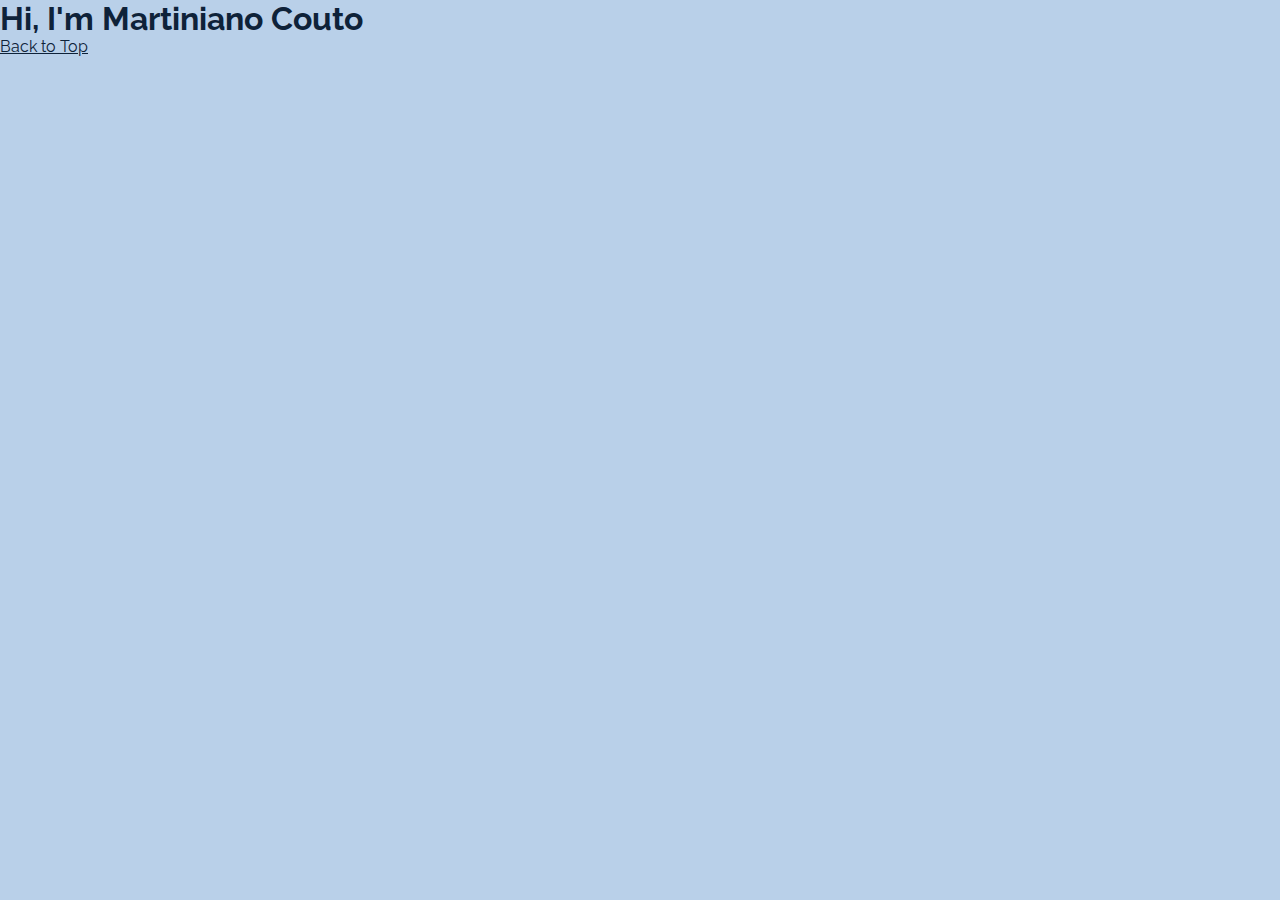
<file: about.html>
<!DOCTYPE html>
<html lang="en">
	<head>
		<meta charset="UTF-8" />
		<meta
			name="author"
			content="Martiniano Couto" />
		<meta
			http-equiv="X-UA-Compatible"
			content="IE=edge" />
		<meta
			name="viewport"
			content="width=device-width, initial-scale=1.0" />
		<title>About</title>
		<link rel="icon" href="title-icon.png" />
		<link
			rel="stylesheet"
			href="main.css"
			type="text/css" />
		<meta
			name="description"
			content="Hi, I'm Martiniano Couto and this page is about me." />
	</head>
</html>
<body>
	<h1>Hi, I'm Martiniano Couto</h1>
	<p></p>
	<a href="#">Back to Top</a>
</body>
</file>
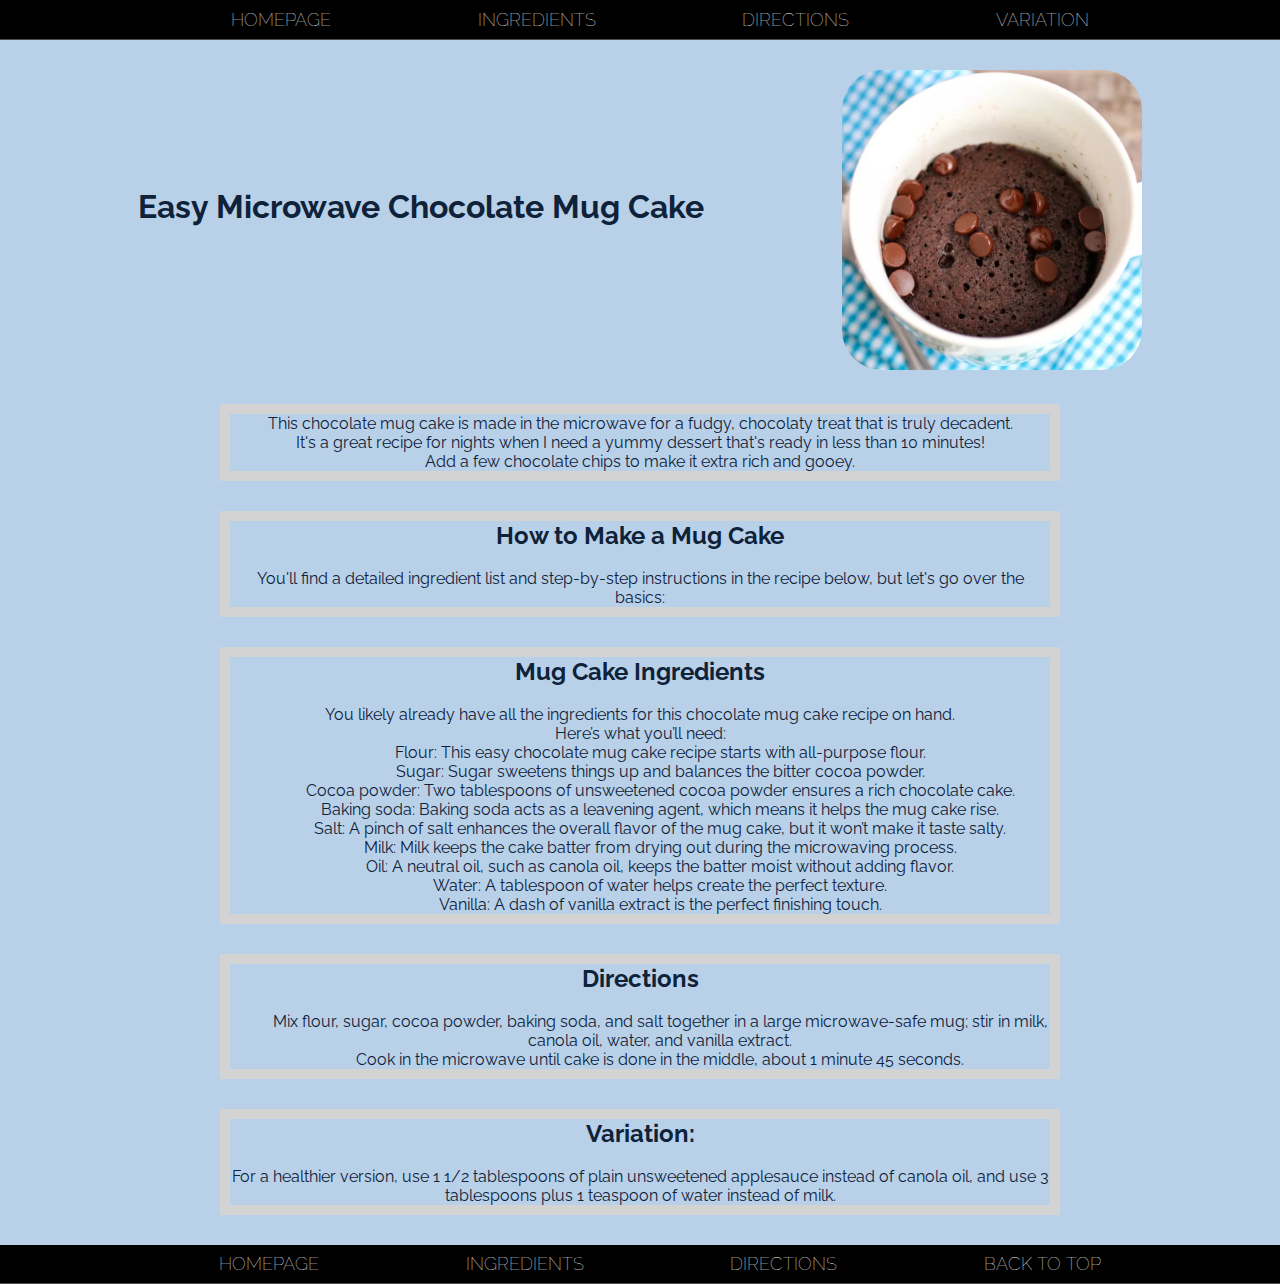
<file: recipes/mug-cake.html>
<!DOCTYPE html>
<html lang="en">
	<head>
		<meta charset="UTF-8" />
		<meta
			http-equiv="X-UA-Compatible"
			content="IE=edge" />
		<meta
			name="viewport"
			content="width=device-width, initial-scale=1.0" />
		<meta
			name="author"
			content="Martiniano Couto" />
		<meta
			name="description"
			content="This page contains food recipes and the main goal is to test my knowledge at creating websites." />
		<link rel="icon" href="../title-icon.png" />
        <link rel="stylesheet" href="../microwavecake.css" type="text/css">
		<title>Chocolate Mug Cake</title>
	</head>
	<body>
		<header class="main-header">
			<nav class="nav main-nav">
				<ul class="navbar">
					<li class="nav-item">
						<a class="nav-link" href="../index.html">HOMEPAGE</a>
					</li>
					<li class="nav-item">
						<a class="nav-link" href="#Ingredients">INGREDIENTS</a>
					</li>
					<li class="nav-item">
						<a class="nav-link" href="#Directions">DIRECTIONS</a>
					</li>
					<li class="nav-item">
						<a class="nav-link" href="#Variation">VARIATION</a>
					</li>
				</ul>
			</nav>
			<div class="head">
		<div class="head-title"><h1>Easy Microwave Chocolate Mug Cake</h1></div>
		<div class="title-img">
		<img
			src="../images/mug-cake.jpg"
			alt="choc mug cake" /></div>
		</div>
		<div class="container">
		<div class="intro">
		<p>
			This chocolate mug cake is made in the
			microwave for a fudgy, chocolaty treat that
			is truly decadent.
			<br />It's a great recipe for nights when I
			need a yummy dessert that's ready in less
			than 10 minutes! <br />Add a few chocolate
			chips to make it extra rich and gooey.
		</p>
	</div>
	<div class="howto">

		<h2>How to Make a Mug Cake</h2>
		<br>
		<p>
			You'll find a detailed ingredient list and
			step-by-step instructions in the recipe
			below, but let's go over the basics:
            
		</p>
	</div>
	<div class="ingredients">
		<section id="Ingredients">
			<h2>Mug Cake Ingredients</h2>
			<br>
			<p>
				You likely already have all the
				ingredients for this chocolate mug cake
				recipe on hand.
				<br />Here’s what you’ll need:
			</p>
			<ul>
				<li>
					Flour: This easy chocolate mug cake
					recipe starts with all-purpose flour.
				</li>
				<li>
					Sugar: Sugar sweetens things up and
					balances the bitter cocoa powder.
				</li>
				<li>
					Cocoa powder: Two tablespoons of
					unsweetened cocoa powder ensures a rich
					chocolate cake.
				</li>
				<li>
					Baking soda: Baking soda acts as a
					leavening agent, which means it helps
					the mug cake rise.
				</li>
				<li>
					Salt: A pinch of salt enhances the
					overall flavor of the mug cake, but it
					won’t make it taste salty.
				</li>
				<li>
					Milk: Milk keeps the cake batter from
					drying out during the microwaving
					process.
				</li>
				<li>
					Oil: A neutral oil, such as canola oil,
					keeps the batter moist without adding
					flavor.
				</li>
				<li>
					Water: A tablespoon of water helps
					create the perfect texture.
				</li>
				<li>
					Vanilla: A dash of vanilla extract is
					the perfect finishing touch.
				</li>
			</ul>
		</div>
		</section>
		<div class="Directions">
		<section id="Directions">
			<h2>Directions</h2>
			<br>
			<ol>
				<li>
					Mix flour, sugar, cocoa powder, baking
					soda, and salt together in a large
					microwave-safe mug; stir in milk, canola
					oil, water, and vanilla extract.
				</li>
				<li>
					Cook in the microwave until cake is done
					in the middle, about 1 minute 45
					seconds.
				</li>
			</ol>
		</div>
    
		</section>
		<div class="variations">
		<section id="Variation">
			<h2>Variation:</h2>
			<br>
			<p>
				For a healthier version, use 1 1/2
				tablespoons of plain unsweetened
				applesauce instead of canola oil, and use
				3 tablespoons plus 1 teaspoon of water
				instead of milk.
			</p>
		</section>
	</div>
</div>

		<nav class="nav main-nav nav-2">
			<ul class="navbar bar-2">
				<li class="nav-item item-2">
					<a class="nav-link link-2" href="../index.html">HOMEPAGE</a>
				</li>
				<li class="nav-item item-2">
					<a class="nav-link link-2" href="#Ingredients">INGREDIENTS</a>
				</li>
				<li class="nav-item item-2">
					<a class="nav-link link-2" href="#Directions">DIRECTIONS</a>
				</li>
				<li class="nav-item item-2">
					<a class="nav-link link-2" href="#">BACK TO TOP</a>
				</li>
			</ul>
		</nav>
	</body>
</html>
</file>
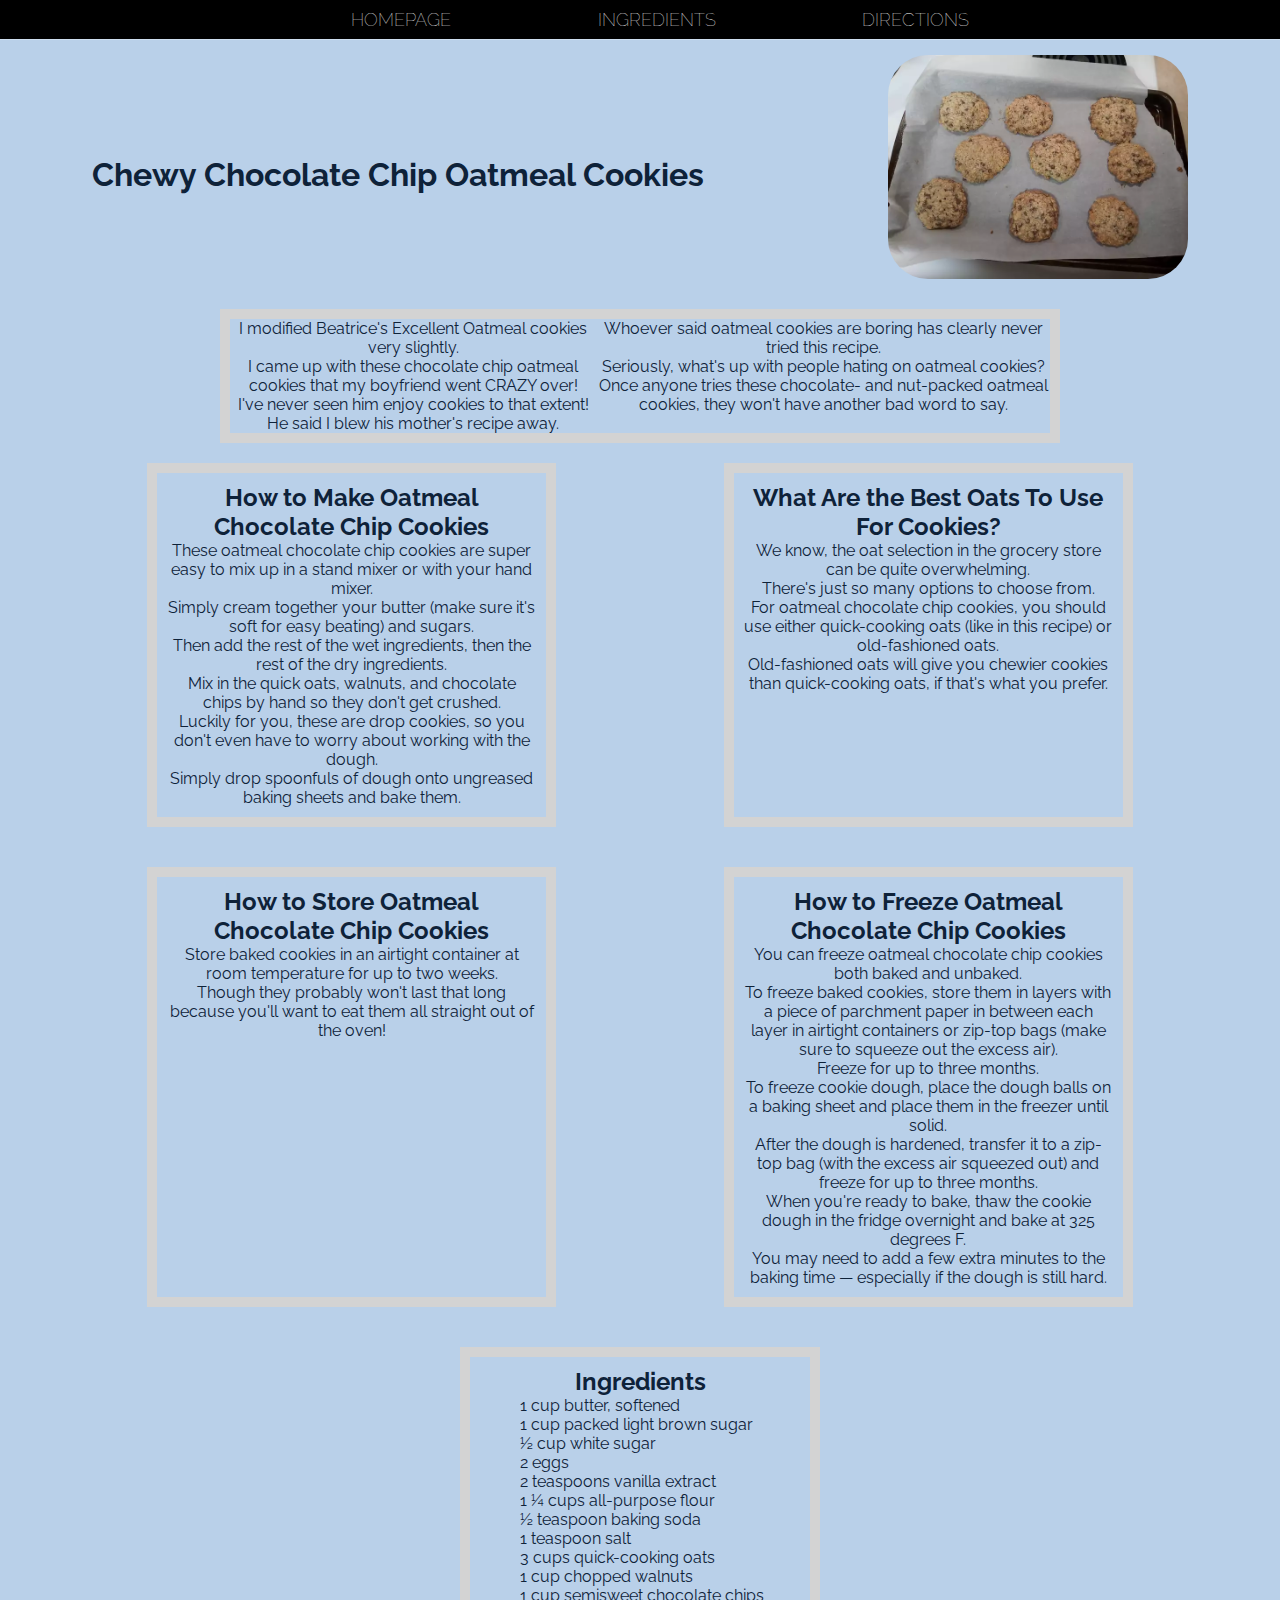
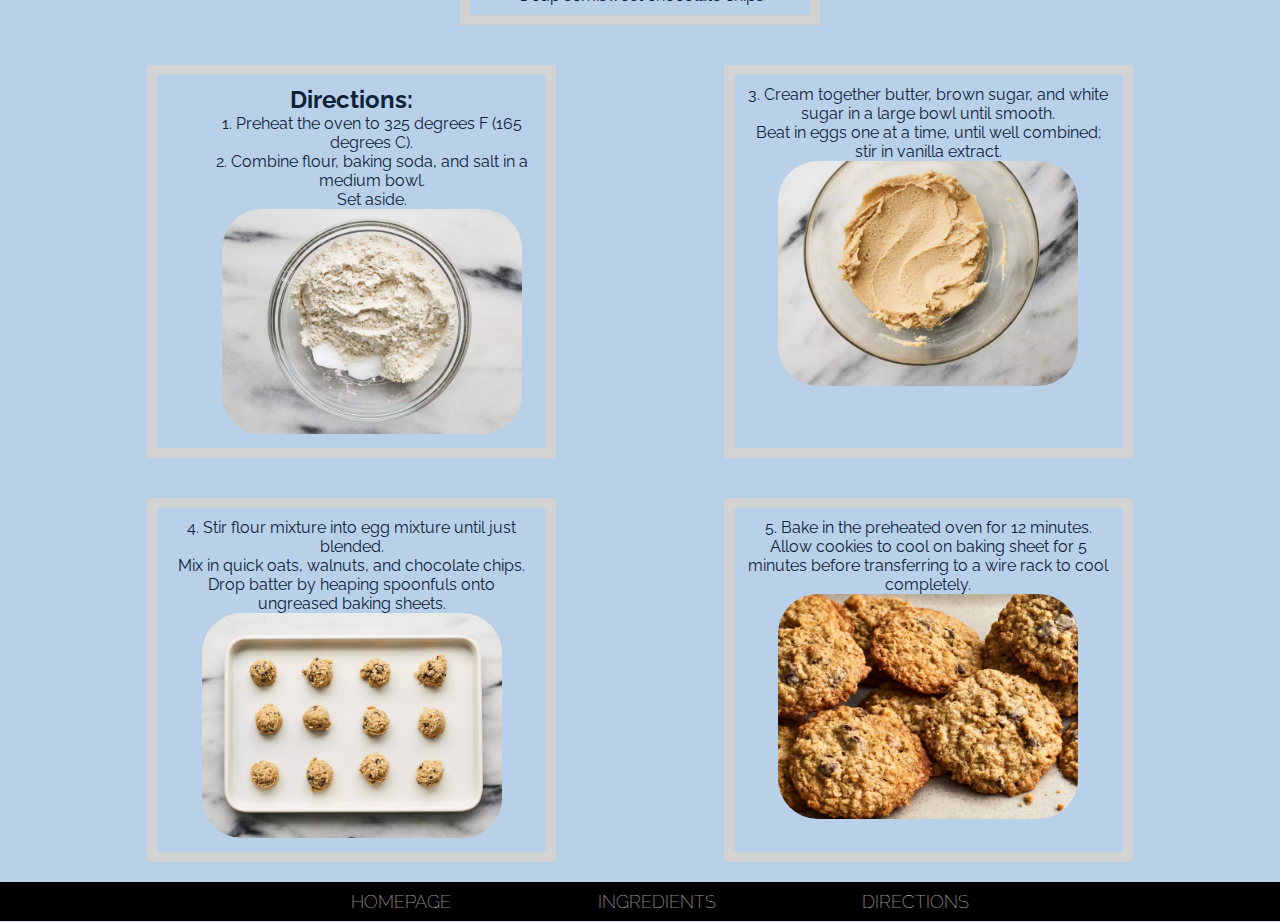
<file: recipes/oat-cookies.html>
<!DOCTYPE html>
<html lang="en">
	<head>
		<meta charset="UTF-8" />
		<meta
			http-equiv="X-UA-Compatible"
			content="IE=edge" />
		<meta
			name="viewport"
			content="width=device-width, initial-scale=1.0" />
		<link rel="icon" href="../title-icon.png" />
		<meta
			name="author"
			content="Martiniano Couto" />
		<meta
			name="description"
			content="This page contains food recipes and the main goal is to test my knowledge at creating websites." />
		<link
			rel="stylesheet"
			href="../oatcookies.css"
			type="text/css" />
		<title>Chocolate Oat Cookies</title>
	</head>
	<body>
		<header class="main-header">
			<nav class="nav main-nav">
				<ul class="navbar">
					<li class="nav-item">
						<a class="nav-link" href="../index.html">HOMEPAGE</a>
					</li>
					<li class="nav-item">
						<a class="nav-link" href="#Ingredients">INGREDIENTS</a>
					</li>
					<li class="nav-item">
						<a class="nav-link" href="#Directions">DIRECTIONS</a>
					</li>
				</ul>
			</nav>
		<div class="header">
		<div class="title">
		<h1>Chewy Chocolate Chip Oatmeal Cookies</h1>
	</div>
	<div class="title-img">
		<img
			src="../images/oat-cookies.jpg"
			alt="cookies on a plate" />
		</div>
	</div>
	   <div class="intro">
		<p>
			I modified Beatrice's Excellent Oatmeal
			cookies very slightly.
			<br />I came up with these chocolate chip
			oatmeal cookies that my boyfriend went CRAZY
			over! <br />I've never seen him enjoy
			cookies to that extent! <br />He said I blew
			his mother's recipe away.
		</p>
	
		<p>
			Whoever said oatmeal cookies are boring has
			clearly never tried this recipe.
			<br />Seriously, what's up with people
			hating on oatmeal cookies? <br />Once anyone
			tries these chocolate- and nut-packed
			oatmeal cookies, they won't have another bad
			word to say.
		</p>
	</div>
	<div class="container">
	<div class="howto">
		<h2>
			How to Make Oatmeal Chocolate Chip Cookies
		</h2>
		<p>
			These oatmeal chocolate chip cookies are
			super easy to mix up in a stand mixer or
			with your hand mixer.
			<br />Simply cream together your butter
			(make sure it's soft for easy beating) and
			sugars. <br />Then add the rest of the wet
			ingredients, then the rest of the dry
			ingredients. <br />Mix in the quick oats,
			walnuts, and chocolate chips by hand so they
			don't get crushed. <br />Luckily for you,
			these are drop cookies, so you don't even
			have to worry about working with the dough.
			<br />Simply drop spoonfuls of dough onto
			ungreased baking sheets and bake them.
		</p>
	</div>
		<div class="whatare">
		<h2>
			What Are the Best Oats To Use For Cookies?
		</h2>
		<p>
			We know, the oat selection in the grocery
			store can be quite overwhelming.
			<br />There's just so many options to choose
			from. <br />For oatmeal chocolate chip
			cookies, you should use either quick-cooking
			oats (like in this recipe) or old-fashioned
			oats. <br />Old-fashioned oats will give you
			chewier cookies than quick-cooking oats, if
			that's what you prefer.
		</p>
	</div>
		<div class="store">
		<h2>
			How to Store Oatmeal Chocolate Chip Cookies
		</h2>
		<p>
			Store baked cookies in an airtight container
			at room temperature for up to two weeks.
			<br />Though they probably won't last that
			long because you'll want to eat them all
			straight out of the oven!
		</p>
	</div>
		<div class="freeze">
		<h2>
			How to Freeze Oatmeal Chocolate Chip Cookies
		</h2>
		<p>
			You can freeze oatmeal chocolate chip
			cookies both baked and unbaked.
			<br />To freeze baked cookies, store them in
			layers with a piece of parchment paper in
			between each layer in airtight containers or
			zip-top bags (make sure to squeeze out the
			excess air). <br />Freeze for up to three
			months. <br />To freeze cookie dough, place
			the dough balls on a baking sheet and place
			them in the freezer until solid. <br />After
			the dough is hardened, transfer it to a
			zip-top bag (with the excess air squeezed
			out) and freeze for up to three months.
			<br />When you're ready to bake, thaw the
			cookie dough in the fridge overnight and
			bake at 325 degrees F. <br />You may need to
			add a few extra minutes to the baking time —
			especially if the dough is still hard.
		</p>
	</div>
</div>
<div class="ingredients">
		<section id="Ingredients">
			
			<h2>Ingredients</h2>
			<ul>
				<li>1 cup butter, softened</li>
				<li>1 cup packed light brown sugar</li>
				<li>½ cup white sugar</li>
				<li>2 eggs</li>
				<li>2 teaspoons vanilla extract</li>
				<li>1 ¼ cups all-purpose flour</li>
				<li>½ teaspoon baking soda</li>
				<li>1 teaspoon salt</li>
				<li>3 cups quick-cooking oats</li>
				<li>1 cup chopped walnuts</li>
				<li>1 cup semisweet chocolate chips</li>
			</ul>
		
		</section>
	</div>
	<section id="Directions">
	<div class="directions">
			
			<div class="box1">
				<h2>Directions:</h2>
			<ol>
				<li>
					1. Preheat the oven to 325 degrees F (165
					degrees C).
				</li>
				<p></p>
				<li>
					2. Combine flour, baking soda, and salt in
					a medium bowl.
					<br />Set aside.
					<p></p>
					<img
						src="../images/steps-oatcookies/step-two.jpg"
						alt="bowl with flour" />
				</li>
			</div>
				<div class="box2">
				<li>
					3. Cream together butter, brown sugar, and
					white sugar in a large bowl until
					smooth.
					<br />Beat in eggs one at a time, until
					well combined; stir in vanilla extract.
					<p></p>
					<img
						src="../images/steps-oatcookies/step-three.jpg"
						alt="bowl with sugar and flour mixed" />
				</li>
			</div>
				<div class="box3">
				<li>
					4. Stir flour mixture into egg mixture
					until just blended.
					<br />Mix in quick oats, walnuts, and
					chocolate chips. <br />Drop batter by
					heaping spoonfuls onto ungreased baking
					sheets.
					<p></p>
					<img
						src="../images/steps-oatcookies/step-four.jpg"
						alt="small cookies ready to oven on a plate" />
				</li>
			</div>
				<div class="box4">
				<li>
					5. Bake in the preheated oven for 12
					minutes.
					<br />Allow cookies to cool on baking
					sheet for 5 minutes before transferring
					to a wire rack to cool completely.
					<p></p>
					<img
						src="../images/steps-oatcookies/step-five.jpg"
						alt="cooked cookies" />
				</li>
			</ol>
		</div>
		</section>
	</div>
	<header class="main-header">
		<nav class="nav main-nav">
			<ul class="navbar">
				<li class="nav-item">
					<a class="nav-link" href="../index.html">HOMEPAGE</a>
				</li>
				<li class="nav-item">
					<a class="nav-link" href="#Ingredients">INGREDIENTS</a>
				</li>
				<li class="nav-item">
					<a class="nav-link" href="#Directions">DIRECTIONS</a>
				</li>
			</ul>
		</nav>
	</body>
</html>
</file>
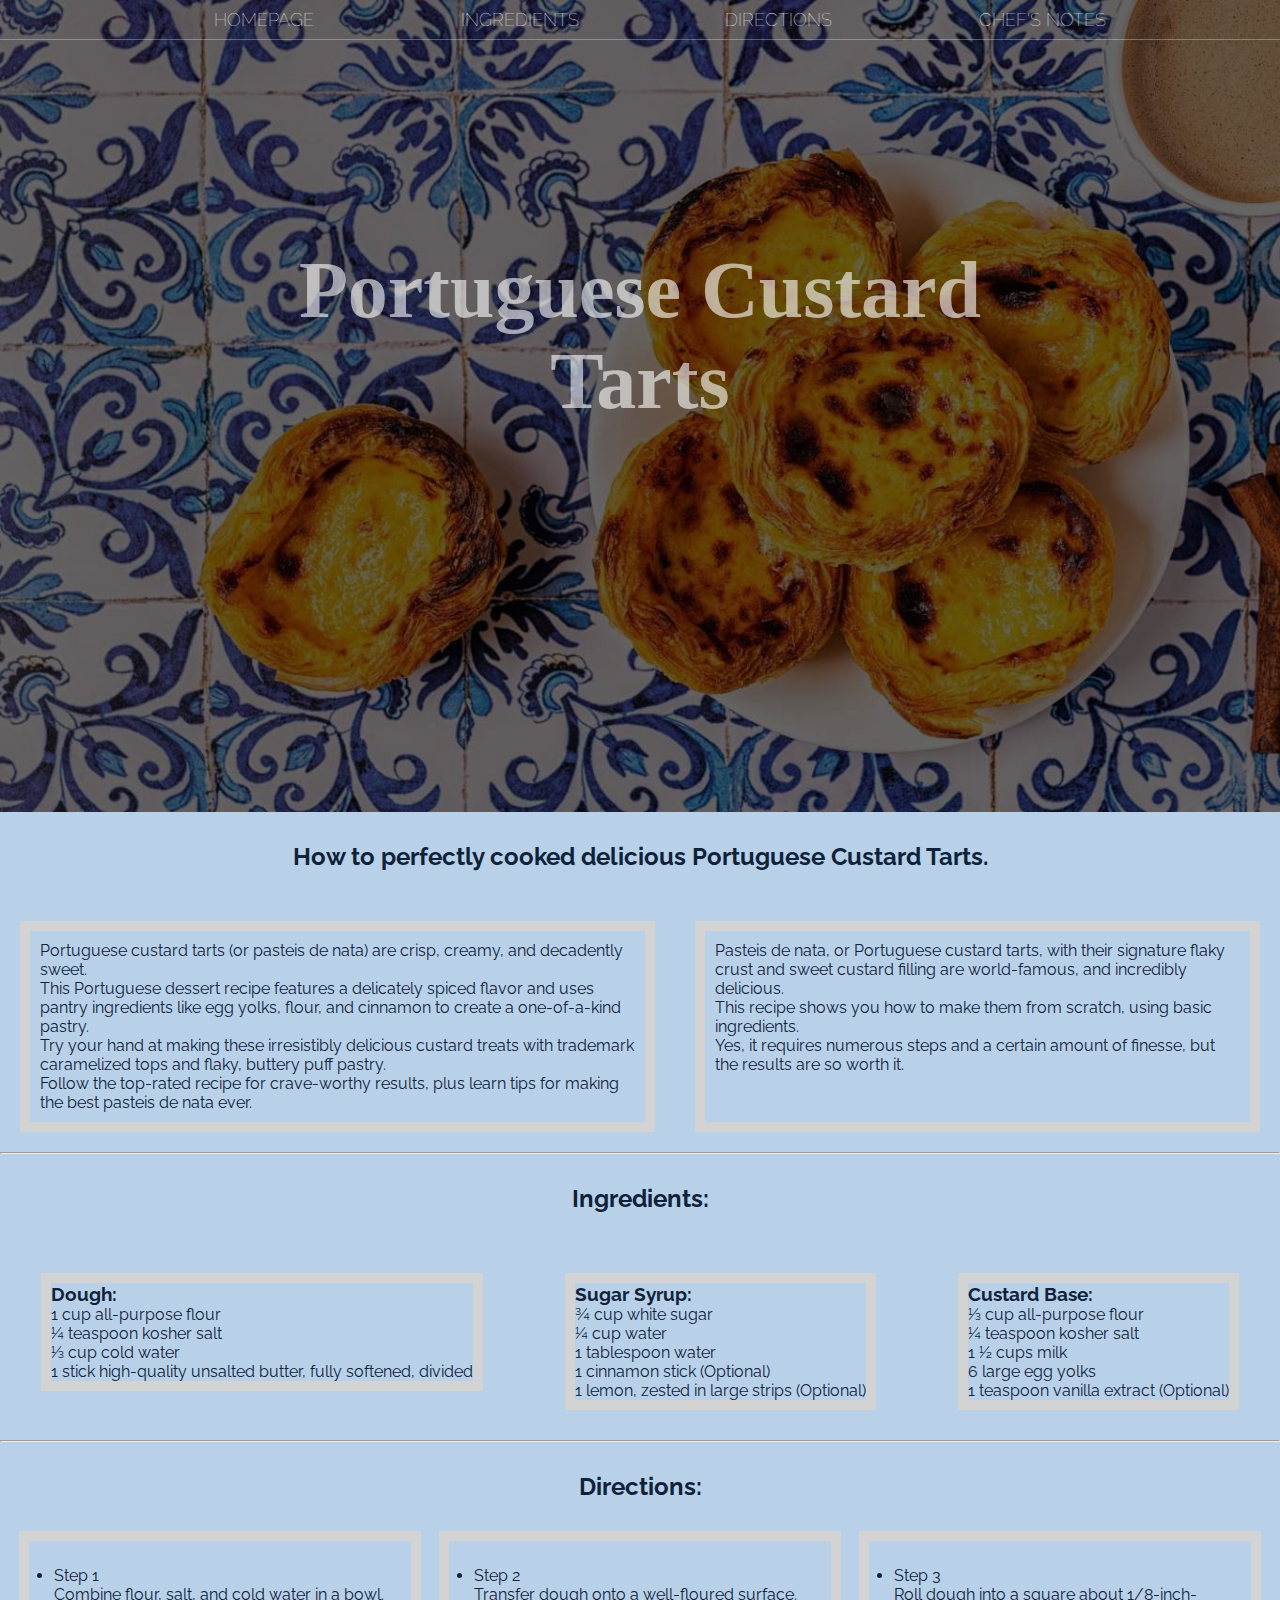
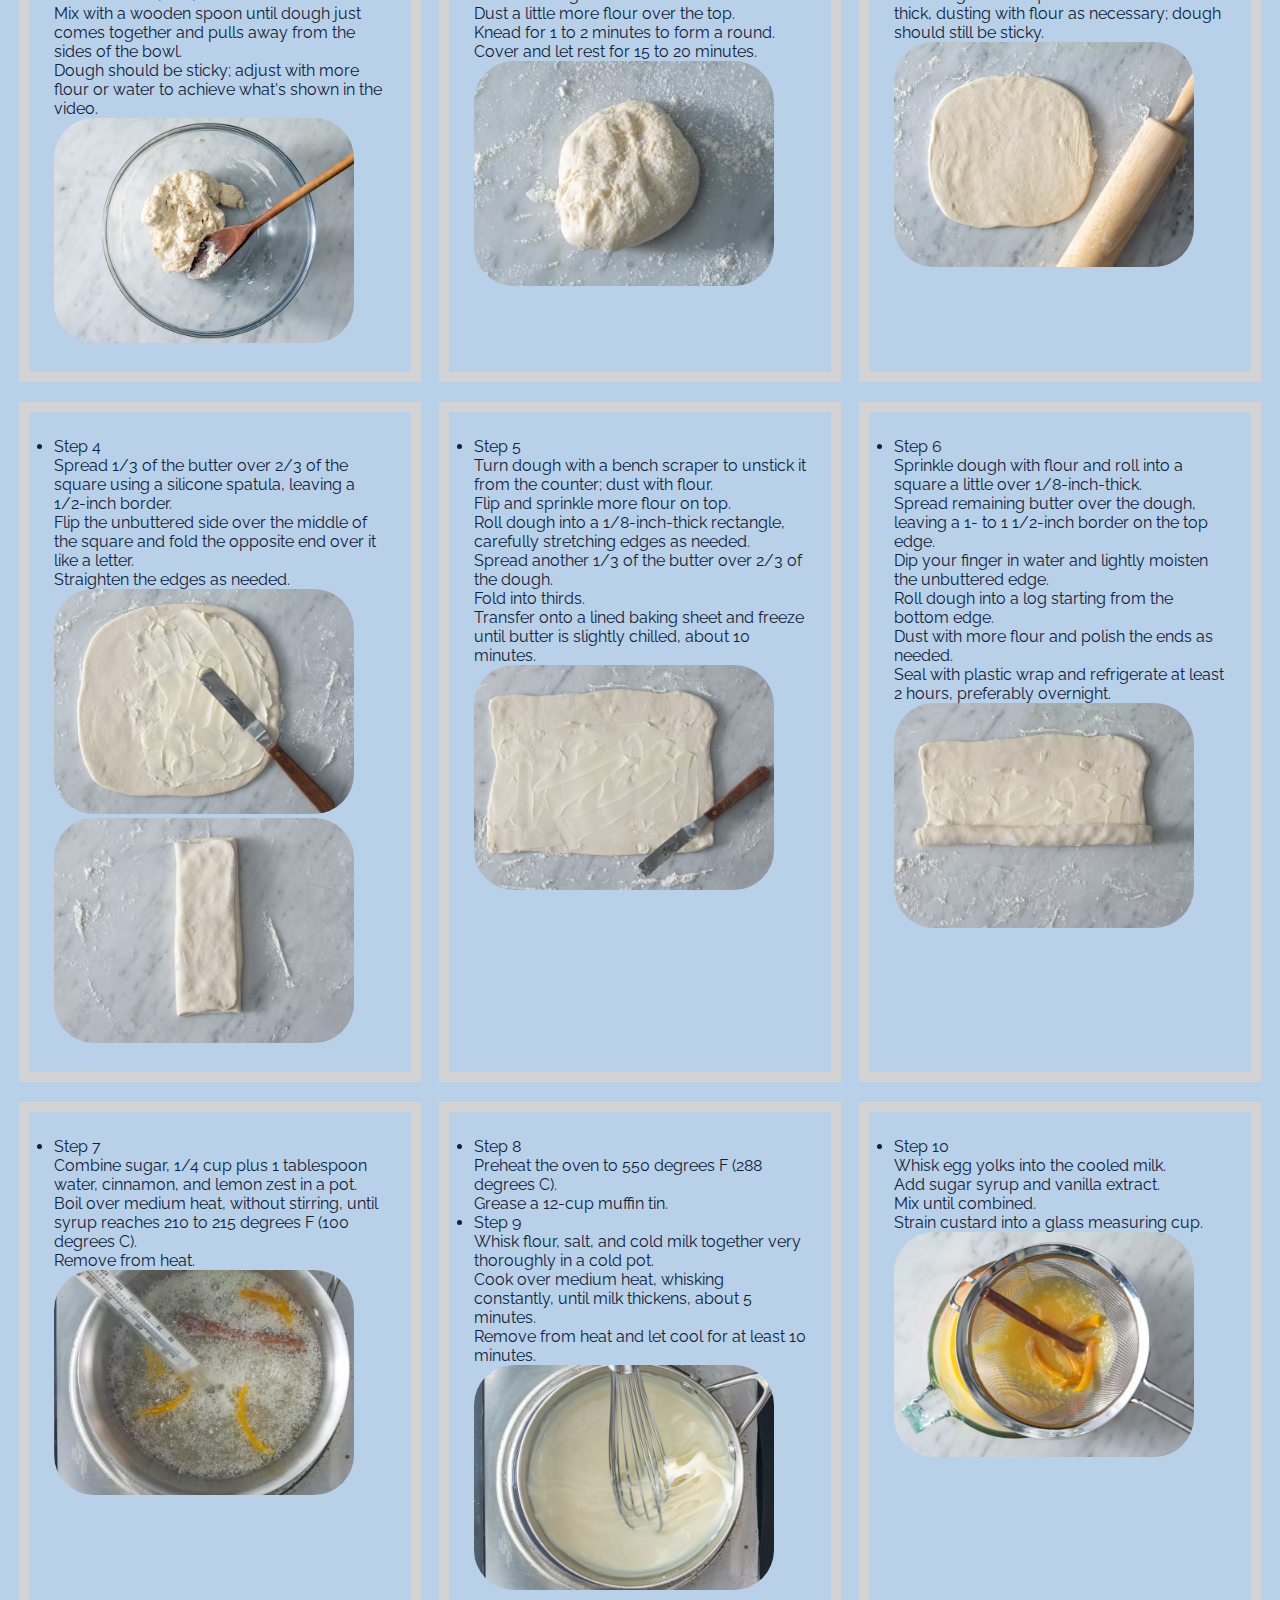
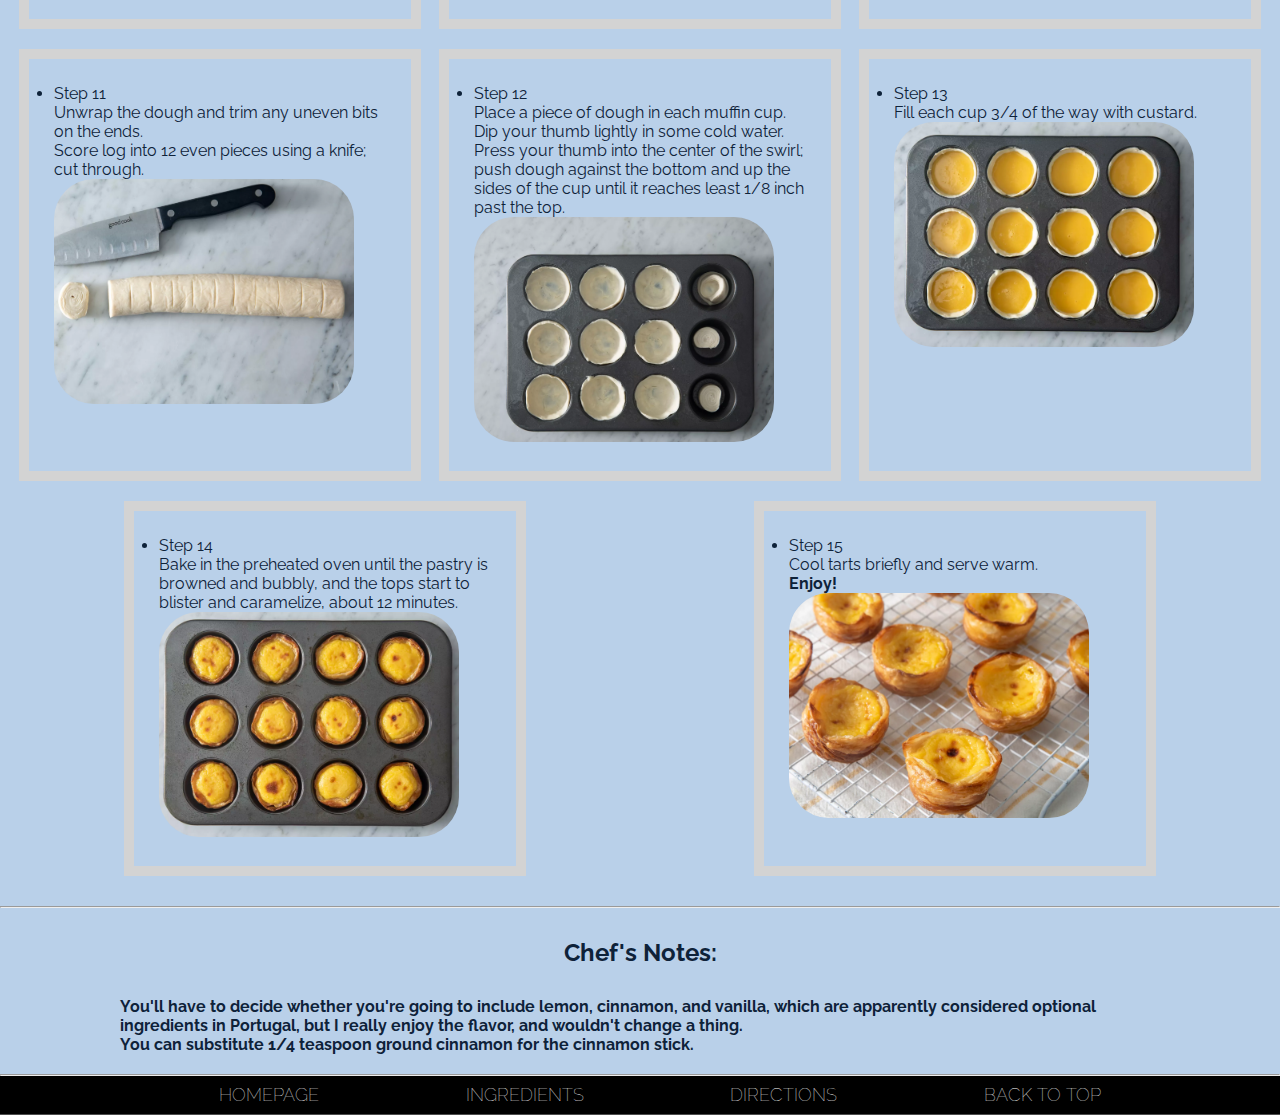
<file: recipes/portuguese-custard-tarts.html>
<!DOCTYPE html>
<html lang="en">
	<head>
		<meta charset="UTF-8" />
		<meta
			http-equiv="X-UA-Compatible"
			content="IE=edge" />
		<meta
			name="viewport"
			content="width=device-width, initial-scale=1.0" />
		<title>Portuguese Custard Tarts</title>
		<link rel="icon" href="../title-icon.png" />
		<meta
			name="author"
			content="Martiniano Couto" />
		<meta
			name="description"
			content="This page contains food recipes and the main goal is to test my knowledge at creating websites." />
		<link
			rel="stylesheet"
			href="../custard-tart.css"
			type="text/css" />
	</head>
	<body>
		<header class="main-header">
		<nav class="nav main-nav">
			<ul class="navbar">
				<li class="nav-item">
					<a class="nav-link" href="../index.html">HOMEPAGE</a>
				</li>
				<li class="nav-item">
					<a class="nav-link" href="#Ingredients">INGREDIENTS</a>
				</li>
				<li class="nav-item">
					<a class="nav-link" href="#Directions">DIRECTIONS</a>
				</li>
				<li class="nav-item">
					<a class="nav-link" href="#Chef's Notes">CHEF'S NOTES</a>
				</li>
			</ul>
		</nav>
		<h1 class="title title-large">Portuguese Custard Tarts</h1>
	</header>
	<section class="howtocook">
		<h2>
			How to perfectly cooked delicious Portuguese
			Custard Tarts.
		</h2>
		<div class="intro-container">
			<div class="intro-container box1">
			<p class="intro">
				Portuguese custard tarts (or pasteis de
				nata) are crisp, creamy, and decadently
				sweet.
				<br />This Portuguese dessert recipe
				features a delicately spiced flavor and uses
				pantry ingredients like egg yolks, flour,
				and cinnamon to create a one-of-a-kind
				pastry. <br />Try your hand at making these
				irresistibly delicious custard treats with
				trademark caramelized tops and flaky,
				buttery puff pastry. <br />Follow the
				top-rated recipe for crave-worthy results,
				plus learn tips for making the best pasteis
				de nata ever.
			</p>
		</div>
			<div class="intro-container box2">
		<p class="intro">
			Pasteis de nata, or Portuguese custard
			tarts, with their signature flaky crust and
			sweet custard filling are world-famous, and
			incredibly delicious.
			<br />This recipe shows you how to make them
			from scratch, using basic ingredients.
			<br />Yes, it requires numerous steps and a
			certain amount of finesse, but the results
			are so worth it.
		</p>
	</div>
</div>
</section>
		<section id="Ingredients">
			<hr />
			<h2>Ingredients:</h2>
			<div class="ingredients">
			<div class="dough">
				<div class="border">
			<h3>Dough:</h3>
			<ul>
				<li>1 cup all-purpose flour</li>
				<li>¼ teaspoon kosher salt</li>
				<li>⅓ cup cold water</li>
				<li>
					1 stick high-quality unsalted butter,
					fully softened, divided
				</li>
			</ul>
		</div>
		</div>
		<div class="syrup">
			<div class="border">
			<h3>Sugar Syrup:</h3>
			<ul>
				<li>¾ cup white sugar</li>
				<li>¼ cup water</li>
				<li>1 tablespoon water</li>
				<li>1 cinnamon stick (Optional)</li>
				<li>
					1 lemon, zested in large strips
					(Optional)
				</li>
			
			</ul>
		</div>
		</div>
		<div class="custar-base">
			<div class="border">
			<h3>Custard Base:</h3>
			<ul>
				<li>⅓ cup all-purpose flour</li>
				<li>¼ teaspoon kosher salt</li>
				<li>1 ½ cups milk</li>
				<li>6 large egg yolks</li>
				<li>
					1 teaspoon vanilla extract (Optional)
				</li>
			</ul>
		</div>
		</div>
			</div>
			<hr />
		</section>
		<section id="Directions">
			<h2>Directions:</h2>
			<div class="steps">
			
				<div class="step-1">
			
				<li>Step 1<p></p>
					Combine flour, salt, and cold water in a
					bowl.
					<br />Mix with a wooden spoon until
					dough just comes together and pulls away
					from the sides of the bowl. <br />Dough
					should be sticky; adjust with more flour
					or water to achieve what's shown in the
					video.
					<p></p>
				</li>
				<img
					src="../images/steps-custard/step-one.png"
					alt=" flour, salt, and cold water in a bowl" />
				</div>
					<div class="step-2">
				<li>Step 2<p></p>
					Transfer dough onto a well-floured
					surface.
					<br />Dust a little more flour over the
					top. <br />Knead for 1 to 2 minutes to
					form a round. Cover and let rest for 15
					to 20 minutes.
					<p></p>
				</li>
				<img
					src="../images/steps-custard/step-two.png"
					alt="dough onto a well-floured surface" />
				</div>
					<div class="step-3">
				<li>Step 3<p></p>
					Roll dough into a square about
					1/8-inch-thick, dusting with flour as
					necessary; dough should still be sticky.
					<p></p>
				</li>
				<img
					src="../images/steps-custard/step-three.png"
					alt="dough into a square about 1/8-inch-thick" />
				</div>
					<div class="step-4">
				<li>Step 4<p></p>
					Spread 1/3 of the butter over 2/3 of the
					square using a silicone spatula, leaving
					a 1/2-inch border.
					<br />Flip the unbuttered side over the
					middle of the square and fold the
					opposite end over it like a letter.
					<br />Straighten the edges as needed.
					<p></p>
				</li>
				<img
					src="../images/steps-custard/step-four-a.png"
					alt="butter over 2/3 of the square" />

				<img
					src="../images/steps-custard/step-four-b.png"
					alt="folded dough" />
				</div>
					<div class="step-5">

				<li>Step 5<p></p>
					Turn dough with a bench scraper to
					unstick it from the counter; dust with
					flour.
					<br />Flip and sprinkle more flour on
					top. <br />Roll dough into a
					1/8-inch-thick rectangle, carefully
					stretching edges as needed. <br />Spread
					another 1/3 of the butter over 2/3 of
					the dough.<br />Fold into thirds.<br />
					Transfer onto a lined baking sheet and
					freeze until butter is slightly chilled,
					about 10 minutes.
					<p></p>
					<img
						src="../images/steps-custard/step-five.jpg"
						alt="dough with a bench scraper" />
					</div>
						<div class="step-6">
				</li>
				<li>Step 6<p></p>
					Sprinkle dough with flour and roll into
					a square a little over 1/8-inch-thick.
					<br />Spread remaining butter over the
					dough, leaving a 1- to 1 1/2-inch border
					on the top edge. <br />Dip your finger
					in water and lightly moisten the
					unbuttered edge. <br />Roll dough into a
					log starting from the bottom edge.
					<br />Dust with more flour and polish
					the ends as needed. <br />Seal with
					plastic wrap and refrigerate at least 2
					hours, preferably overnight.
					<p></p>
				</li>
				<img
					src="../images/steps-custard/step-six.jpg"
					alt="rolling dough" />
				</div>
					<div class="step-7">
				<li>Step 7<p></p>
					Combine sugar, 1/4 cup plus 1 tablespoon
					water, cinnamon, and lemon zest in a
					pot.
					<br />Boil over medium heat, without
					stirring, until syrup reaches 210 to 215
					degrees F (100 degrees C). <br />Remove
					from heat.
					<p></p>
				</li>
				<img
					src="../images/steps-custard/step-seven.jpg"
					alt="boilling pot" />
				</div>
					<div class="step-8">
				<li>Step 8<p></p>
					<p></p>
					Preheat the oven to 550 degrees F (288
					degrees C).
					<br />Grease a 12-cup muffin tin.
					<p></p>
				</li>
				<li>Step 9<p></p>
					Whisk flour, salt, and cold milk
					together very thoroughly in a cold pot.
					<br />Cook over medium heat, whisking
					constantly, until milk thickens, about 5
					minutes. <br />Remove from heat and let
					cool for at least 10 minutes.
					<p></p>
				</li>
				<img
					src="../images/steps-custard/step-nine.jpg"
					alt="mixing pot" />
				</div>
					<div class="step-9">
				<li>Step 10<p></p>
					Whisk egg yolks into the cooled milk.
					<br />Add sugar syrup and vanilla
					extract. <br />Mix until combined.
					<br />Strain custard into a glass
					measuring cup.
					<p></p>
				</li>
				<img
					src="../images/steps-custard/step-ten.jpg"
					alt="mixing ingredients" />
				</div>
					<div class="step-10">
				<li>Step 11<p></p>
					Unwrap the dough and trim any uneven
					bits on the ends.
					<br />Score log into 12 even pieces
					using a knife; cut through.
					<p></p>
				</li>
				<img
					src="../images/steps-custard/step-eleven.jpg"
					alt="knife and dough" />
				</div>
					<div class="step-11">
				<li>Step 12<p></p>
					Place a piece of dough in each muffin
					cup.
					<br />Dip your thumb lightly in some
					cold water. <br />Press your thumb into
					the center of the swirl; push dough
					against the bottom and up the sides of
					the cup until it reaches least 1/8 inch
					past the top.
					<p></p>
				</li>
				<img
					src="../images/steps-custard/step-twelve.jpg"
					alt="muffin cup with dough" />
				</div>
					<div class="step-12">
				<li>Step 13<p></p>
					Fill each cup 3/4 of the way with
					custard.
					<p></p>
				</li>
				<img
					src="../images/steps-custard/step-thirteen.jpg"
					alt="muffin cup" />
				</div>
					<div class="step-13">
				<li>Step 14<p></p>
					Bake in the preheated oven until the
					pastry is browned and bubbly, and the
					tops start to blister and caramelize,
					about 12 minutes.
					<p></p>
				</li>
				<img
					src="../images/steps-custard/step-fourteen.jpg"
					alt="muffic cup" />
				</div>
					<div class="step-14">
				<li>Step 15<p></p>
					Cool tarts briefly and serve warm.
					<br /><b>Enjoy!</b>
					<p></p>
				</li>
				<img
					src="../images/steps-custard/step-fifteen.jpg"
					alt="custard tarts ready to eat" />
					
		</div>
	
		</div>
		</section>
		<section>
			<hr />
			<h2 id="Chef's Notes">Chef's Notes:</h2>
			<p class="chefsnotes">
				You'll have to decide whether you're going
				to include lemon, cinnamon, and vanilla,
				which are apparently considered optional
				ingredients in Portugal, but I really
				enjoy the flavor, and wouldn't change a
				thing.
				<br />You can substitute 1/4 teaspoon
				ground cinnamon for the cinnamon stick.
			</p>
			<hr />
		</section>
		<p></p>
		<nav class="nav main-nav nav-2">
			<ul class="navbar bar-2">
				<li class="nav-item item-2">
					<a class="nav-link link-2" href="../index.html">HOMEPAGE</a>
				</li>
				<li class="nav-item item-2">
					<a class="nav-link link-2" href="#Ingredients">INGREDIENTS</a>
				</li>
				<li class="nav-item item-2">
					<a class="nav-link link-2" href="#Directions">DIRECTIONS</a>
				</li>
				<li class="nav-item item-2">
					<a class="nav-link link-2" href="#">BACK TO TOP</a>
				</li>
			</ul>
		</nav>
	</body>
</html>
</file>
<file: main.css>
@import url('https://fonts.googleapis.com/css2?family=Raleway&display=swap');

* {
	box-sizing: border-box;
	font-family: Raleway, sans-serif;
	color: #0E2239;
	margin: 0;
	
	
}

img {
	width: 300px;
	border-radius: 40px;
}

html, body {
	background-color: #B9D0E9;
}


.title {
	text-align: center;
	font-size: 5em;
	font-family: 'Times New Roman', Times, serif;
	padding: 205px;
	color: rgba(255,255,255, .6);
}

.nav ul{
	margin: 0;
}

.nav li {
	display: inline;
}

.nav a {
	padding: .5em;
	color: white;
	text-decoration: none;
	display: inline-block;
}

.nav a:hover {
	background-color: rgba(255,255,255, .3);
}

.main-nav {
	text-align: center;
	font-size: 1.1em;
	font-weight: lighter;
	border-bottom: 1px solid rgba(255,255,255, .3);
}

.main-nav li {
	padding: 0 5%;
}

.main-header {
	background-image: url(images/pasteldenata.jpg);
	background-size: cover;
	background-color: rgba(0,0,0, .6);
	background-blend-mode: multiply;
	padding-bottom: 180px;
	
}



.intro-container  {
	display: flex;
	justify-content: baseline;
	
}

.intro-container p {
  margin: 20px 20px;
  padding: 10px;
  border: 10px solid lightgray;
  
  
}

h2 {
	text-align: center;
    margin: 30px;
}

.ingredients {
	display: flex; 
	justify-content:space-around;
  }
  
  .ingredients > div {
	margin: 20px; 
	padding: 10px;
  }

  .border {
	border: 10px solid lightgray;
  }
  
  .ingredients h3 {
	margin-top: 0; 
  }
  
  .ingredients ul {
	padding-inline-start: 0; 
	list-style: none; 
  }

  .chefsnotes {
	font-weight: bolder;
	margin: 20px 20px;
	padding-left: 100px;
	padding-right: 100px;
  }

  .steps {
	display: flex;
	max-width: 100%;
	flex-wrap: wrap;
	justify-content: space-around;
	margin: 10px;
}

.steps div {
	border: 10px solid lightgray;
	margin-bottom: 20px; /* Add margin-bottom instead of margin */
	padding: 25px; /* Remove padding */
	flex-basis: calc(33% - (40px /3)); /* Adjust flex-basis calculation */
	box-sizing:border-box; 

}

.nav-2 {
	border-bottom: 1px solid rgba(255,255,255, .3);
	background-color: lightskyblue;
}
</file>
<file: microwavecake.css>
@import url('https://fonts.googleapis.com/css2?family=Raleway&display=swap');

* {
	box-sizing: border-box;
	font-family: Raleway, sans-serif;
	color: #0E2239;
	margin: 0;
	
	
}

.howto {
	text-align: center;
	
	border: 10px solid lightgray;
	margin: 30px;
}

h2 {
	text-align: center;
}

img {
	width: 300px;
	border-radius: 40px;
    
}


html, body {
	background-color: #B9D0E9;
	
}

.nav ul{
	margin: 0;
}

.nav li {
	display: inline;
}

.nav a {
	padding: .5em;
	color: white;
	text-decoration: none;
	display: inline-block;
}

.nav a:hover {
	background-color: rgba(255,255,255, .3);
}

.main-nav {
	text-align: center;
	font-size: 1.1em;
	font-weight: lighter;
	border-bottom: 1px solid rgba(255,255,255, .3);
}

.main-nav li {
	padding: 0 5%;
}

.head {
    display: flex;
    justify-content: space-evenly;
}

.head-title {
    display: flex;
    justify-content: center;
    align-items: center;
}

.nav  {
    background-color: black;
}

.intro {
	text-align: center;
	
	border: 10px solid lightgray;
	margin: 30px;
}

.ingredients {
	text-align: center;
	border: 10px solid lightgray;
	margin: 30px;
}

.Directions {
	text-align: center;
	border: 10px solid lightgray;
	margin: 30px;
}

.variations {
	text-align: center;
	border: 10px solid lightgray;
	margin: 30px;
}

ul {
	list-style: none; 
}

ol {
	list-style: none; 
}

.ingredients, .Directions, .variations, .intro, .howto {
	margin-left: 220px;
	margin-right: 220px;
}

.title-img {
	margin-top: 30px;
}
</file>
<file: oatcookies.css>
@import url('https://fonts.googleapis.com/css2?family=Raleway&display=swap');

* {
	box-sizing: border-box;
	font-family: Raleway, sans-serif;
	color: #0E2239;
	margin: 0;
	
	
}

img {
	width: 300px;
	border-radius: 40px;
}

html, body {
	background-color: #B9D0E9;
}

.header {
    display: flex;
    justify-content: space-around;
    align-items: center;
}
.title {
display:  flex;
}

.title-img {
    display: flex;
    margin-top: 15px;
    margin-bottom: 30px;
}

.intro {
    display: flex;
    text-align: center;
    border: 10px solid lightgray;
    margin-left: 220px;
	margin-right: 220px;
}

.container {
    display: flex;
    justify-content: space-evenly;
    flex-wrap: wrap;
}

.container div {
    border: 10px solid lightgray;
    margin: 20px 20px;
    padding: 10px;
    flex-basis: calc(33% - (40px /3));
    text-align: center;
}

.ingredients {
    border: 10px solid lightgray;
    margin: 20px 20px;
    padding: 10px;
    text-align:justify;
    margin-left: 460px;
	margin-right: 460px;
    
}

.ingredients h2 {
    text-align: center;
}

ul {
    list-style: none; 
}

ol {
    list-style: none; 
}

li {
    list-style: none; 
}

.directions {
    display: flex;
    flex-wrap: wrap;
    justify-content: space-evenly;
}

.directions div {
    border: 10px solid lightgray;
    margin: 20px 20px;
    padding: 10px;
    flex-basis: calc(33% - (40px /3));
    text-align: center;
    
}

.nav ul{
	margin: 0;
    background-color: black;
}

.nav li {
	display: inline;
    
}

.nav a {
	padding: .5em;
	color: white;
	text-decoration: none;
	display: inline-block;
}

.nav a:hover {
	background-color: rgba(255,255,255, .3);
}

.main-nav {
	text-align: center;
	font-size: 1.1em;
	font-weight: lighter;
	border-bottom: 1px solid rgba(255,255,255, .3);
}

.main-nav li {
	padding: 0 5%;
}
</file>
<file: custard-tart.css>
@import url('https://fonts.googleapis.com/css2?family=Raleway&display=swap');

* {
	box-sizing: border-box;
	font-family: Raleway, sans-serif;
	color: #0E2239;
	margin: 0;
	
	
}

img {
	width: 300px;
	border-radius: 40px;
}

html, body {
	background-color: #B9D0E9;
}


.title {
	text-align: center;
	font-size: 5em;
	font-family: 'Times New Roman', Times, serif;
	padding: 205px;
	color: rgba(255,255,255, .6);
}

.nav ul{
	margin: 0;
}

.nav li {
	display: inline;
}

.nav a {
	padding: .5em;
	color: white;
	text-decoration: none;
	display: inline-block;
}

.nav a:hover {
	background-color: rgba(255,255,255, .3);
}

.main-nav {
	text-align: center;
	font-size: 1.1em;
	font-weight: lighter;
	border-bottom: 1px solid rgba(255,255,255, .3);
}

.main-nav li {
	padding: 0 5%;
}

.main-header {
	background-image: url(images/pasteldenata.jpg);
	background-size: cover;
	background-color: rgba(0,0,0, .6);
	background-blend-mode: multiply;
	padding-bottom: 180px;
	
}



.intro-container  {
	display: flex;
	justify-content: baseline;
	
}

.intro-container p {
  margin: 20px 20px;
  padding: 10px;
  border: 10px solid lightgray;
  
  
}

h2 {
	text-align: center;
    margin: 30px;
}

.ingredients {
	display: flex; 
	justify-content:space-around;
  }
  
  .ingredients > div {
	margin: 20px; 
	padding: 10px;
  }

  .border {
	border: 10px solid lightgray;
  }
  
  .ingredients h3 {
	margin-top: 0; 
  }
  
  .ingredients ul {
	padding-inline-start: 0; 
	list-style: none; 
  }

  .chefsnotes {
	font-weight: bolder;
	margin: 20px 20px;
	padding-left: 100px;
	padding-right: 100px;
  }

  .steps {
	display: flex;
	max-width: 100%;
	flex-wrap: wrap;
	justify-content: space-around;
	margin: 10px;
}

.steps div {
	border: 10px solid lightgray;
	margin-bottom: 20px; /* Add margin-bottom instead of margin */
	padding: 25px; /* Remove padding */
	flex-basis: calc(33% - (40px /3)); /* Adjust flex-basis calculation */
	box-sizing:border-box; 

}

.nav-2 {
	border-bottom: 1px solid rgba(255,255,255, .3);
	background-color: black;
}
</file>
